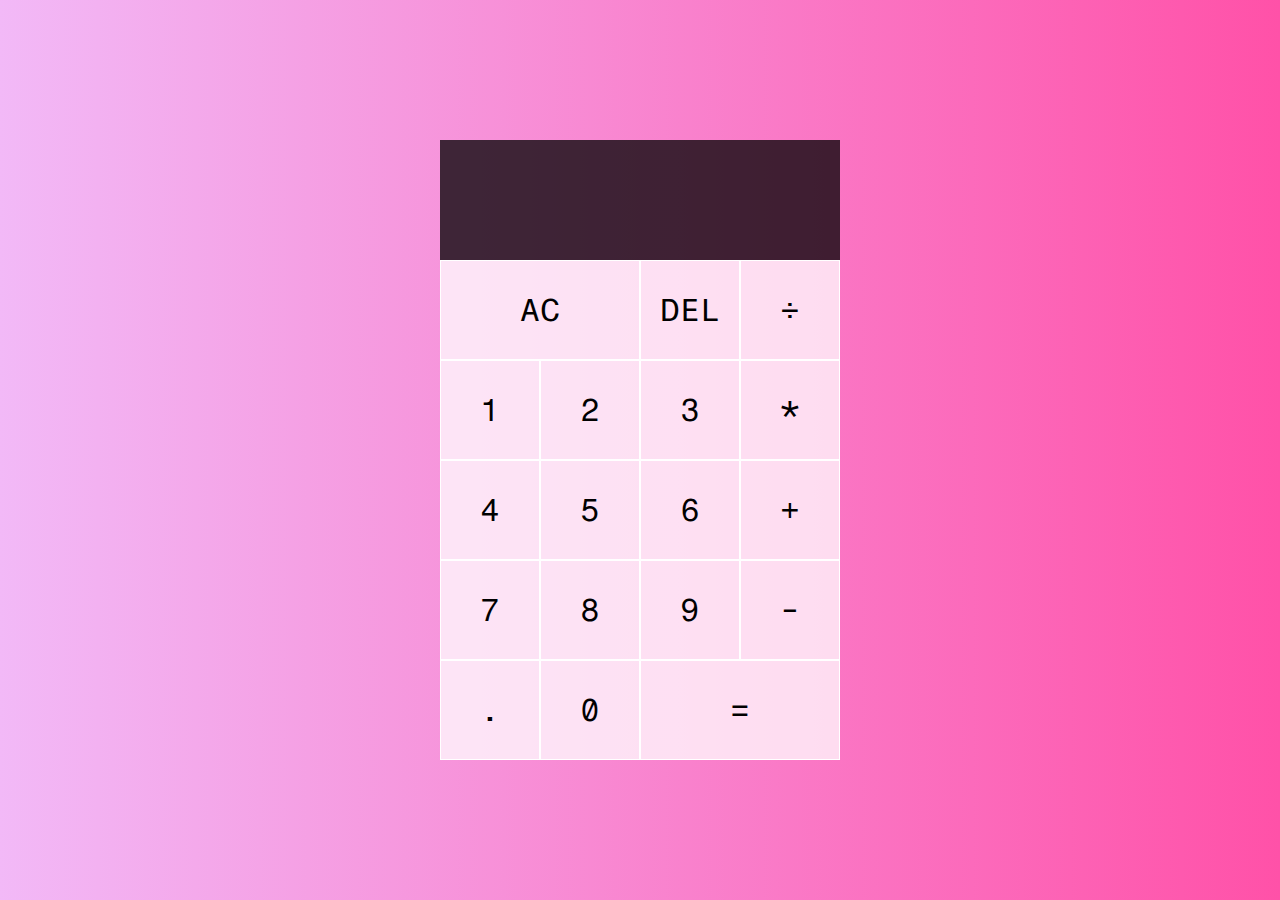
<file: calculator/index.html>
<!DOCTYPE html>
<html lang="en">
<head>
    <meta charset="UTF-8">
    <meta http-equiv="X-UA-Compatible" content="IE=edge">
    <meta name="viewport" content="width=device-width, initial-scale=1.0">
    <title>Calculator</title>
    <link rel="stylesheet" href="styles.css" class="styles">
    <script src="script.js" defer></script>
    <style>
        @import url('https://fonts.googleapis.com/css2?family=Fragment+Mono&display=swap');
    </style>
</head>
<body>
    <div class="calculator-grid">
        <div class="output">
            <div data-previous-operand class="previous-operand"></div>
            <div data-current-operand class="current-operand"></div>
        </div>
        <button data-all-clear class="span-two">AC</button>
        <button data-delete>DEL</button>
        <button data-operation>÷</button>
        <button data-number>1</button>
        <button data-number>2</button>
        <button data-number>3</button>
        <button data-operation>*</button>
        <button data-number>4</button>
        <button data-number>5</button>
        <button data-number>6</button>
        <button data-operation>+</button>
        <button data-number>7</button>
        <button data-number>8</button>
        <button data-number>9</button>
        <button data-operation>-</button>
        <button data-number>.</button>
        <button data-number>0</button>
        <button data-equals class="span-two">=</button>
    </div>
</body>
</html>
</file>
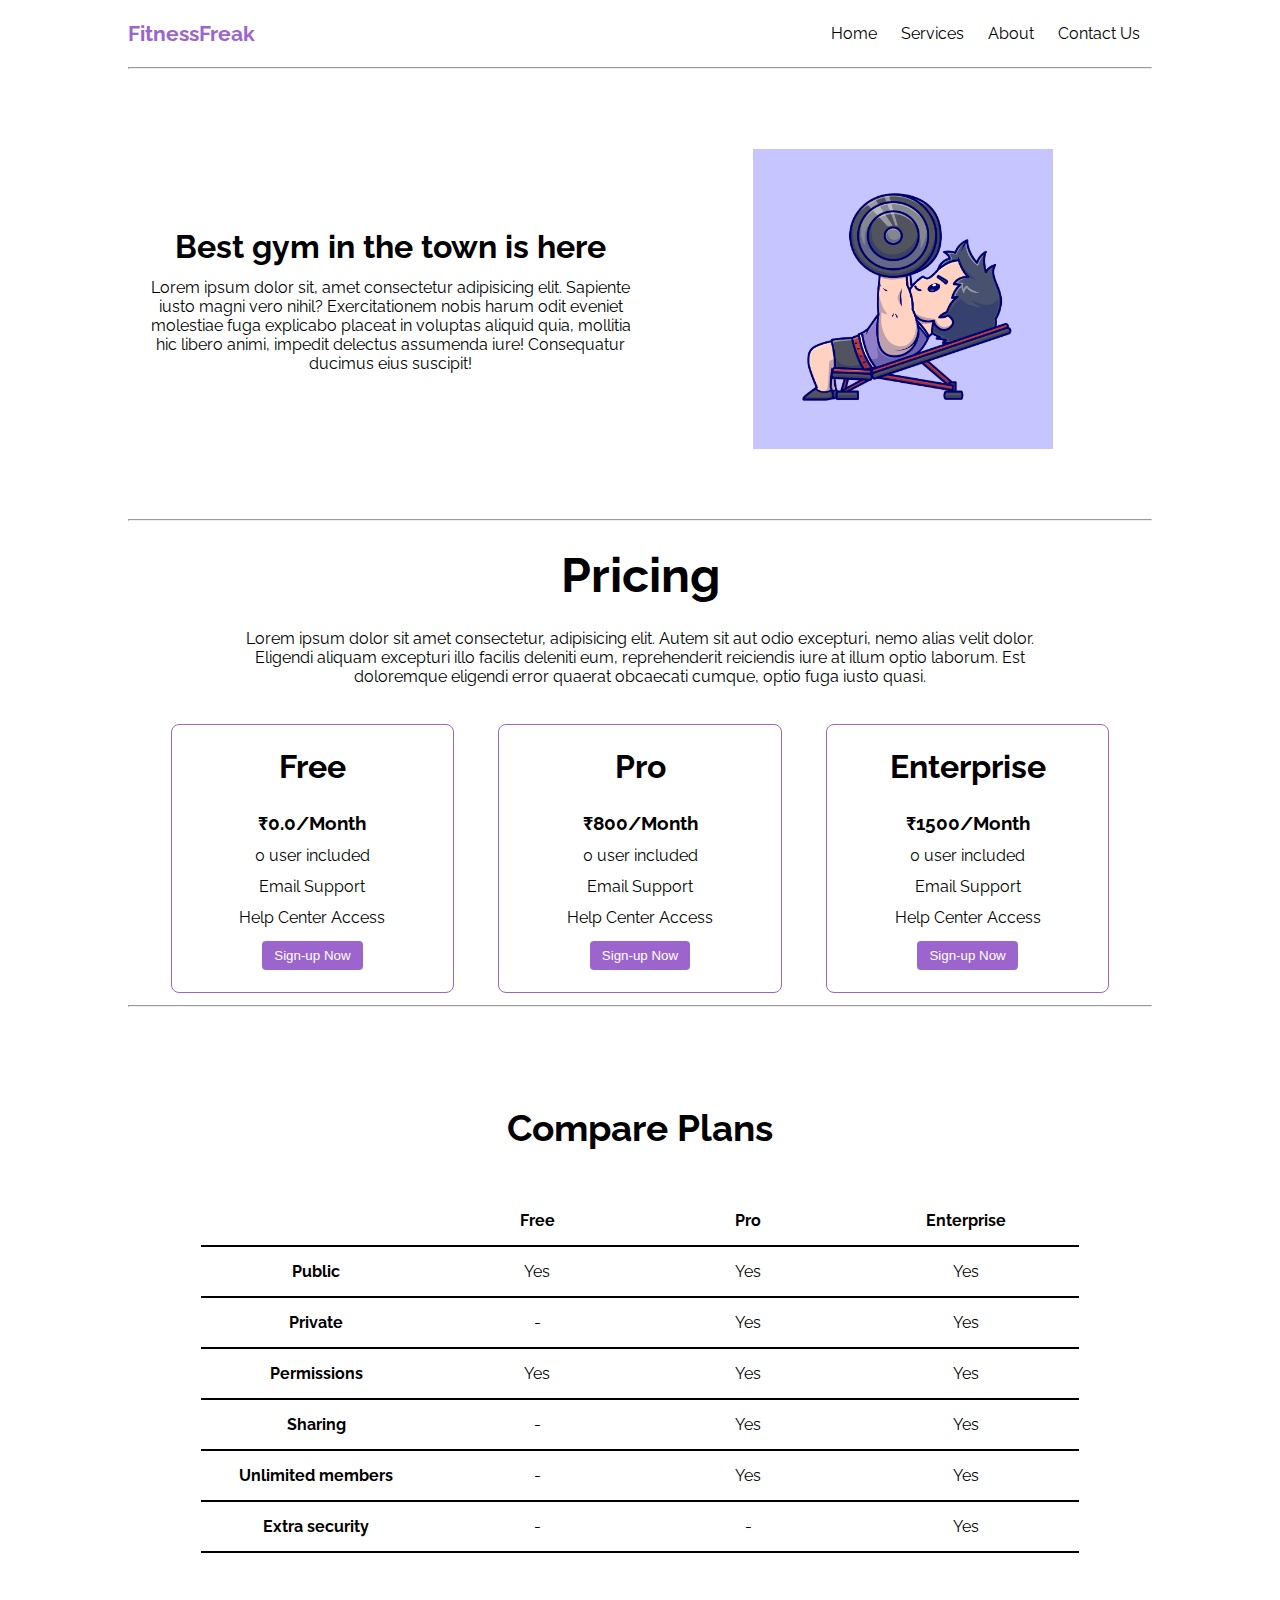
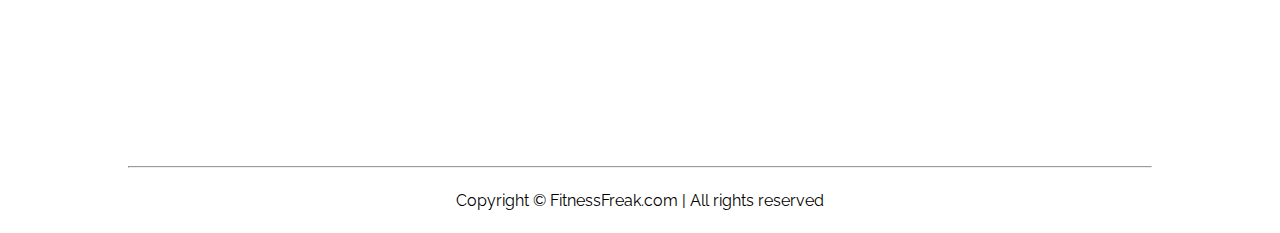
<file: landing-page/index.html>
<!DOCTYPE html>
<html lang="en">
<head>
    <meta charset="UTF-8">
    <meta name="viewport" content="width=device-width, initial-scale=1.0">
    <title>FitnessFreak</title>
    <link rel="stylesheet" href="style.css">
    <link rel="stylesheet" href="utils.css">
</head>
<body>
    <div class="container mx-auto">
        <header>
            <nav class="flex justify-between">
                <div class="font-bold flex item-center text-color logo">FitnessFreak</div>
                <ul class="navbar flex item-center">
                    <li><a href="#">Home</a></li>
                    <li><a href="#">Services</a></li>
                    <li><a href="#">About</a></li>
                    <li><a href="#">Contact Us</a></li>
                </ul> 
            </nav>
            <hr>
        </header>
        <main class="min-h-screen">
            <section class="section1">
                <div class="flex">
                    <div class="topleft text-center flex justify-center flex-col px-2">
                        <h1 class="my-1">Best gym in the town is here</h1>
                        <p>Lorem ipsum dolor sit, amet consectetur adipisicing elit. Sapiente iusto magni vero nihil? Exercitationem nobis harum odit eveniet molestiae fuga explicabo placeat in voluptas aliquid quia, mollitia hic libero animi, impedit delectus assumenda iure! Consequatur ducimus eius suscipit!</p>

                    </div>
                    <div class="topright">
                        <div class="text-center">
                            <img class="gym" src="image/gym.jpg" alt="" draggable="false">
                        </div>
                    </div>
                </div>
            </section>
            <hr>
            <section class="section2">
                <h1 class="text-center my-2">Pricing</h1>
                <p class="my-2">Lorem ipsum dolor sit amet consectetur, adipisicing elit. Autem sit aut odio excepturi, nemo alias velit dolor. Eligendi aliquam excepturi illo facilis deleniti eum, reprehenderit reiciendis iure at illum optio laborum. Est doloremque eligendi error quaerat obcaecati cumque, optio fuga iusto quasi.</p>
                <div class="boxes flex justify-center">
                    <div class="box">
                        <h2>Free</h2>
                        <ul>
                            <li class="highlighted">₹0.0/Month</li>
                            <li>0 user included</li>
                            <li>Email Support</li>
                            <li>Help Center Access</li>
                            <li><button class="btn">Sign-up Now</button></li>
                        </ul>
                    </div>
                    <div class="box">
                        <h2>Pro</h2>
                        <ul>
                            <li class="highlighted">₹800/Month</li>
                            <li>0 user included</li>
                            <li>Email Support</li>
                            <li>Help Center Access</li>
                            <li><button class="btn">Sign-up Now</button></li>
                        </ul>
                    </div>
                    <div class="box">
                        <h2>Enterprise</h2>
                        <ul>
                            <li class="highlighted">₹1500/Month</li>
                            <li>0 user included</li>
                            <li>Email Support</li>
                            <li>Help Center Access</li>
                            <li><button class="btn">Sign-up Now</button></li>
                        </ul>
                    </div>
                </div>
            </section>
            <hr>
            <section class="section3">
                <h1 class="text-center my-2">Compare Plans</h1>
                <div class="container plantable">
                    <table class="table text-center">
                      <thead>
                        <tr>
                          <th></th><th>Free</th>
                          <th>Pro</th>
                          <th>Enterprise</th>
                        </tr>
                      </thead>
                      <tbody>
                        <tr>
                          <th scope="row" class="text-start">Public</th>
                          <td>Yes</svg></td>
                          <td>Yes</svg></td>
                          <td>Yes</svg></td>
                        </tr>
                        <tr>
                          <th scope="row" class="text-start">Private</th>
                          <td>-</td>
                          <td>Yes</svg></td>
                          <td>Yes</svg></td>
                        </tr>
                      </tbody>
              
                      <tbody>
                        <tr>
                          <th scope="row" class="text-start">Permissions</th>
                          <td>Yes</svg></td>
                          <td>Yes</svg></td>
                          <td>Yes</svg></td>
                        </tr>
                        <tr>
                          <th scope="row" class="text-start">Sharing</th>
                          <td>-</td>
                          <td>Yes</svg></td>
                          <td>Yes</svg></td>
                        </tr>
                        <tr>
                          <th scope="row" class="text-start">Unlimited members</th>
                          <td>-</td>
                          <td>Yes</svg></td>
                          <td>Yes</svg></td>
                        </tr>
                        <tr>
                          <th scope="row" class="text-start">Extra security</th>
                          <td>-</td>
                          <td>-</td>
                          <td>Yes</svg></td>
                        </tr>
                      </tbody>
                    </table>
            </section>
            <hr>
        </main>
        <footer>
            Copyright &copy; FitnessFreak.com | All rights reserved
        </footer>
    </div>
</body>
</html>
</file>
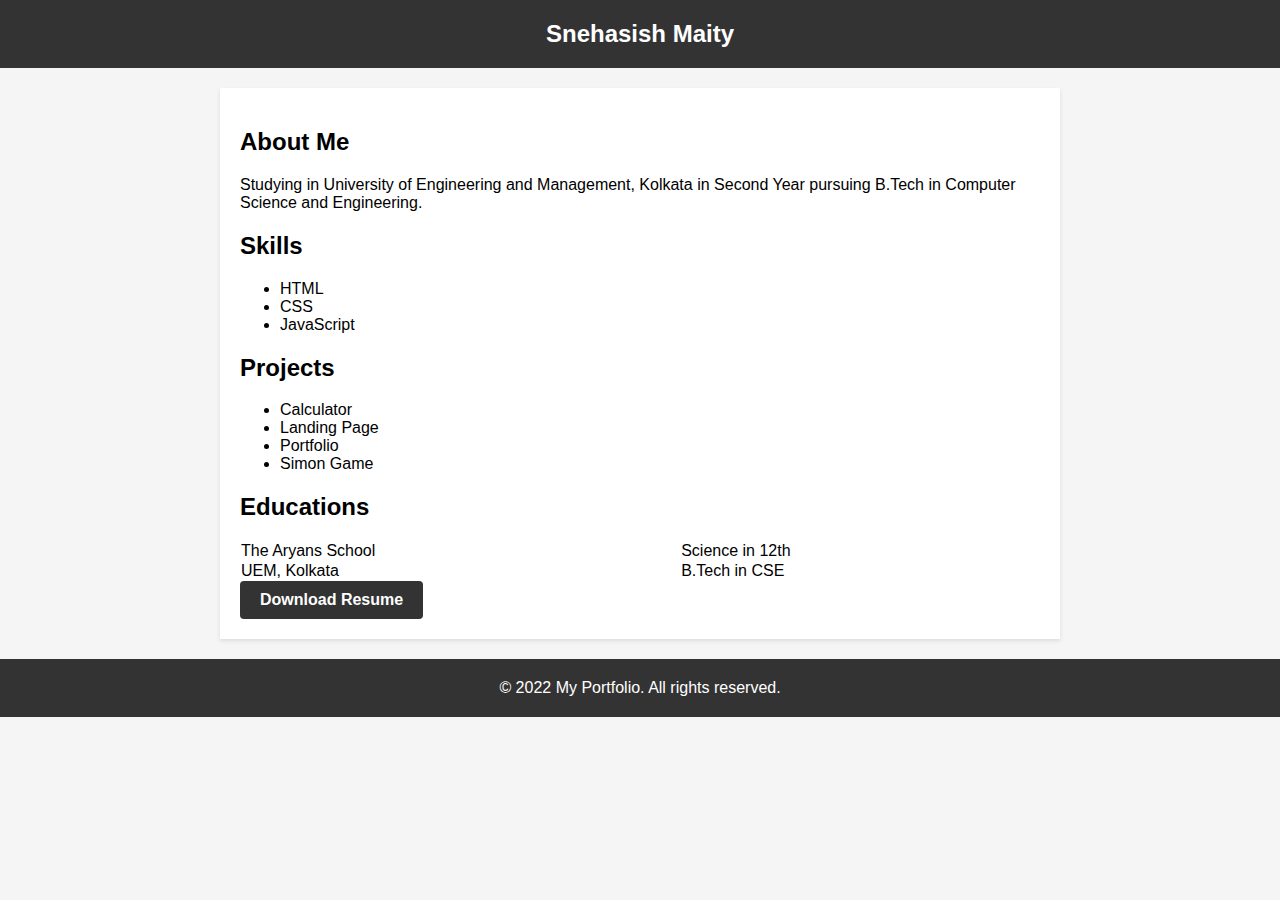
<file: portfolio/index.html>
<!DOCTYPE html>
<html lang="en">
  <head>
    <meta charset="UTF-8" />
    <meta name="viewport" content="width=device-width, initial-scale=1.0" />
    <title>My Portfolio</title>
    <style>
      /* Add your custom CSS styling here */
      body {
        font-family: Arial, sans-serif;
        background-color: #f5f5f5;
        margin: 0;
        padding: 0;
        height: 100vh;
      }

      header {
        background-color: #333;
        color: #fff;
        padding: 20px;
        text-align: center;
      }

      h1 {
        margin: 0;
        font-size: 24px;
      }

      main {
        max-width: 800px;
        margin: 20px auto;
        padding: 20px;
        background-color: #fff;
        box-shadow: 0 2px 4px rgba(0, 0, 0, 0.1);
      }
      
      .tables {
        width: 100%;
        border-collapse: collapse;
      }

      footer {
        background-color: #333;
        color: #fff;
        padding: 20px;
        text-align: center;
      }

      .resume-button {
        display: inline-block;
        padding: 10px 20px;
        background-color: #333;
        color: #fff;
        text-decoration: none;
        border-radius: 4px;
        font-weight: bold;
      }
    </style>
  </head>
  <body>
    <header>
      <h1>Snehasish Maity</h1>
    </header>

    <main>
      <!-- Add your portfolio content here -->
      <h2>About Me</h2>
      <p>
        Studying in University of Engineering and Management, Kolkata in Second
        Year pursuing B.Tech in Computer Science and Engineering.
      </p>

      <h2>Skills</h2>
      <ul>
        <li>HTML</li>
        <li>CSS</li>
        <li>JavaScript</li>
      </ul>

      <h2>Projects</h2>
      <ul>
        <li>Calculator</li>
        <li>Landing Page</li>
        <li>Portfolio</li>
        <li>Simon Game</li>
      </ul>

      <h2>Educations</h2>
      <table class="tables">
        <tr>
            <td>The Aryans School</td>
            <td>Science in 12th</td>
          </tr>
        <tr>
          <td>UEM, Kolkata</td>
          <td>B.Tech in CSE</td>
        </tr>
      </table>

      <a href="https://drive.google.com/file/d/1rsLZg6UJwhHzFmRb-bnUV7d83-Ot2o4Y/view?usp=sharing" class="resume-button">Download Resume</a>
    </main>

    <footer>&copy; 2022 My Portfolio. All rights reserved.</footer>
  </body>
</html>
</file>
<file: calculator/styles.css>
*, *::before, *::after {
    box-sizing: border-box;
    font-family: 'Fragment Mono', monospace, 'sans-serif';
}

body {
    margin: 0%;
    padding: 0;
    background: linear-gradient(to right, #F2B9F7, #FF51A8);
}

.calculator-grid {
    display: grid;
    justify-content: center;
    align-content: center;
    min-height: 100vh;
    grid-template-columns: repeat(4, 100px);
    grid-template-rows: minmax(120px, auto) repeat(5, 100px);
}

.calculator-grid > button{
    cursor: pointer;
    font-size: 2rem;
    border: 1px solid white;
    outline: none;
    background-color: rgba(255, 255, 255, .75);
}

.calculator-grid > button:hover{
    background-color: rgba(255, 255, 255, .9);
}

.span-two {
    grid-column: span 2;
}

.output {
    grid-column: 1 / -1;
    background-color: rgba(0, 0, 0, .75);
    display: flex;
    align-items: flex-end;
    justify-content: space-around;
    flex-direction: column;
    padding: 10px;
    word-wrap: break-word;
    word-break: break-all;
}

.output .previous-operand{
    color: rgba(255, 255, 255, .75);
    font-size: 1.5rem;
}

.output .current-operand{
    color: white;
    font-size: 2.5rem;
}
</file>
<file: landing-page/style.css>
@import url('https://fonts.googleapis.com/css2?family=Raleway:wght@200&display=swap');

*{
    margin: 0;
    padding: 0;
}

.container {
    max-width: 80vw;
    font-family: 'Raleway', sans-serif;
}

.navbar {
    display: flex;
    height: 67px;
} 

.navbar li {
    list-style: none;
    margin: 0 12px;
}

.navbar li a {
    text-decoration: none;
    color: black;
}

.navbar li a:hover {
    text-decoration: none;
    color: rgb(155, 101, 205);
    border-bottom: 1px solid rgb(155, 101, 205);
    border-radius: 6px;
    padding: 5px;
}

.topleft {
    width: 50%;
    height: 50vh;
}

.topright {
    width: 50%;
    height: 50vh;
}

.gym {
    padding: 80px;
    width: 300px;
}

.logo {
    font-size: 1.3rem;
}

.section2 {
    padding: 73;
}

.section2 h1 {
    font-size: 3rem;
}

.section2 p{
    padding: 0 8vw;
    text-align: center;
}

.box {
    margin: 12px 22px;
    padding: 8px 0;
    min-width: 22vw;
    border: 1px solid rgb(155, 101, 205);
    border-radius: 8px;
    text-align: center;
}

.box h2 {
    font-size: 2rem;
    padding: 15px;
}

.box ul{
    list-style-type: none;
}

.box ul li{
    margin: 12px 2px;
}

.highlighted {
    font-size: 1.2rem;
    font-weight: bolder;
}

footer {
    padding: 23px;
    text-align: center;
}

.plantable{
    display: flex;
    justify-content: center;
    align-items: center;
}

.section3 table{
    width: 100%;
    margin-bottom: 140px;
    margin-top: 20px;
    border-collapse: collapse;
}

.section3 table th{ 
    width: 23vw; 
    border-bottom: 2px solid black;
    padding: 15px 0;
} 

.section3 table td{   
    border-bottom: 2px solid black; 
} 
 
.section3 h1{
    font-size: 2.3rem;
}

.section3{
    padding: 73px;
}

footer{
    padding: 23px;
    text-align: center;
}
.buttons{
    display: flex;
    justify-content: center;
    align-items: center;
    margin: 12px;
}

.deal{
    font-size: 1.2rem;
    font-weight: bolder;
    margin: 12px 0;
}
</file>
<file: landing-page/utils.css>
.mx-auto {
    margin-left: auto;
    margin-right: auto;
}

.min-h-screen {
    min-height: 100vh;
}

.flex {
    display: flex;
}

.item-center {
    align-items: center;
}

.justify-between {
    justify-content: space-between;
}

.flex-col {
    flex-direction: column;
}

.justify-center {
    justify-content: center;
}

.bg-red {
    background-color: red;
}

.font-bold {
    font-weight: bold;
}

.my-1 {
    margin-top: 13px;
    margin-bottom: 13px;
}

.my-2 {
    margin-top: 26px;
    margin-bottom: 26px;
}

.px-2 {
    padding-left: 13px;
    padding-right: 13px;
}

.text-color {
    color: rgb(155, 101, 205);
}

.text-center{
    text-align: center;
}

.btn{
    padding:7px 12px;
    border: 2px solid white;
    border-radius: 6px;
    cursor: pointer;
    color: white;
    background-color: rgb(155, 101, 205);
}
</file>
